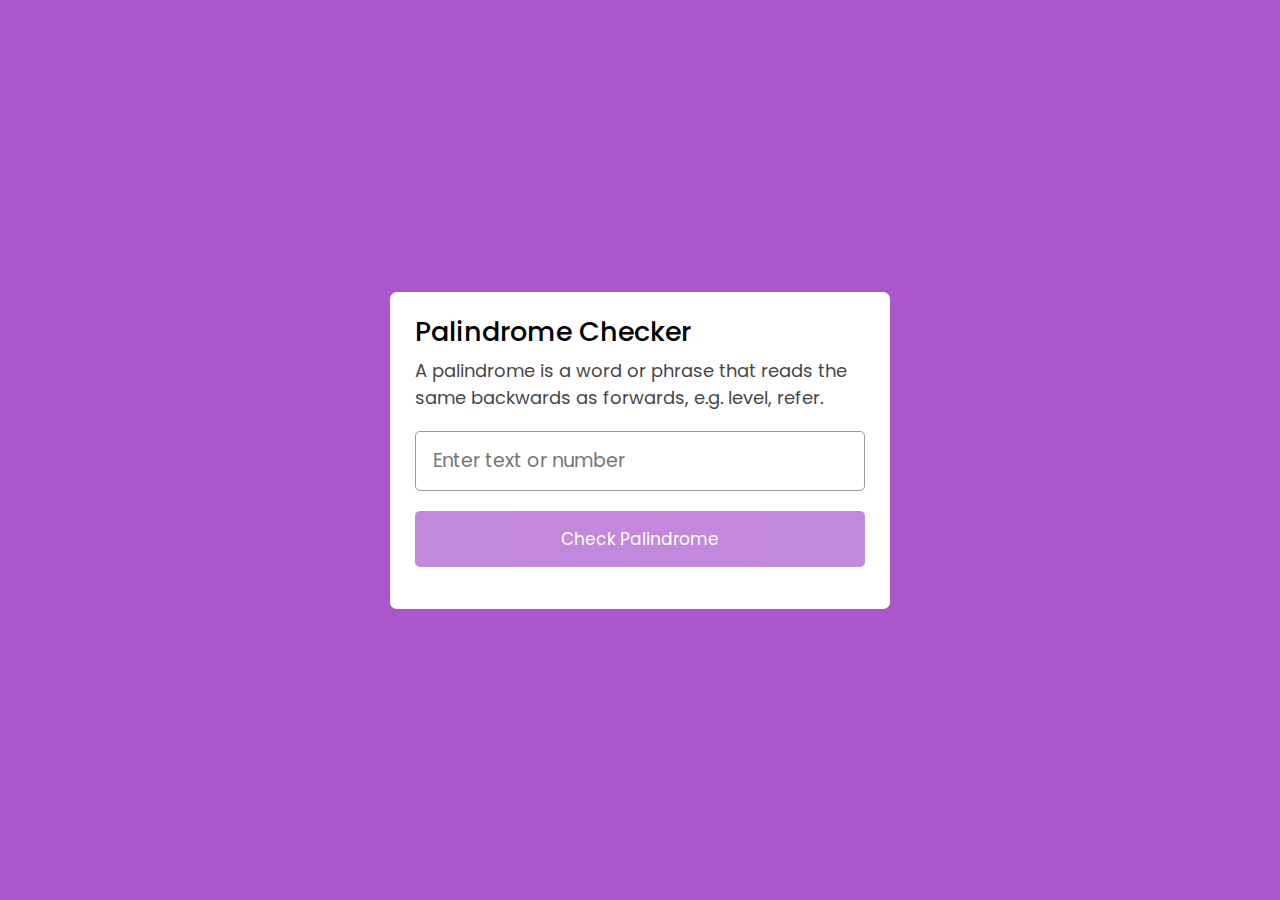
<file: Palindrome Checker/index.html>
<!DOCTYPE html>
<html lang="en">
<head>
    <meta charset="UTF-8">
    <meta http-equiv="X-UA-Compatible" content="IE=edge">
    <meta name="viewport" content="width=device-width, initial-scale=1.0">
    <title>Palindrome Checker in JavaScript</title>
    <link rel="stylesheet" href="/Palindrome Checker/style.css">
</head>
<body>
    <div class="wrapper">
        <header>
            <h1>Palindrome Checker</h1>
            <p>A palindrome is a word or phrase that reads the same backwards as forwards, e.g. level, refer.</p>
        </header>
        <div class="inputs">
            <input type="text" placeholder="Enter text or number">
            <button>Check Palindrome</button>
        </div>
        <p class="info-txt">Yes, <span>'Borrow or rob'</span>is a palindrome!</p>
    </div>

    <script src="/Palindrome Checker/myapp.js"></script>
</body>
</html>
</file>
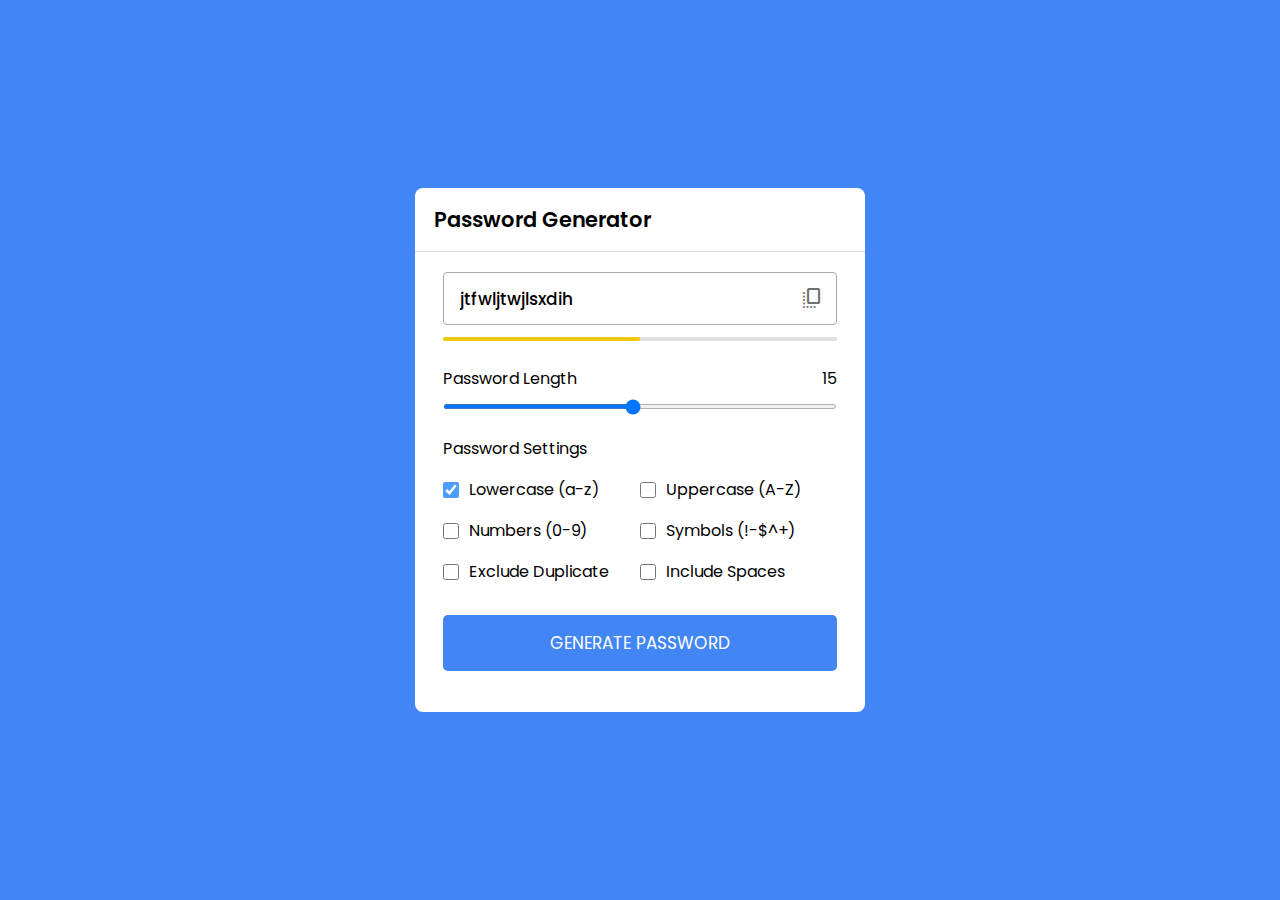
<file: Password Generator/index.html>
<!DOCTYPE html>
<html lang="en">
<head>
    <meta charset="UTF-8">
    <meta http-equiv="X-UA-Compatible" content="IE=edge">
    <meta name="viewport" content="width=device-width, initial-scale=1.0">
    <title>Password Generator JavaScript</title>
    <link rel="stylesheet" href="/Password Generator/style.css">
    <link rel="stylesheet" href="https://fonts.googleapis.com/css2?family=Material+Symbols+Rounded:opsz,wght,FILL,GRAD@20..48,100..700,0..1,-50..200">
    <script src="/Password Generator/myapp.js" defer></script>
</head>
<body>
    <div class="container">
        <h2>Password Generator</h2>
        <div class="wrapper">
            <div class="input-box">
                <input type="text" disabled>
                <span class="material-symbols-rounded">copy_all</span>
            </div>
            <div class="pass-indicator"></div>
            <div class="pass-length">
                <div class="details">
                    <label class="title">Password Length</label>
                    <span></span>
                </div>
                <input type="range" min="1" max="30"value="15" step="1">
            </div>
            <div class="pass-settings">
                <label class="title">Password Settings</label>
                <ul class="options">
                    <li class="option">
                        <input type="checkbox" name="" id="lowercase" checked>
                        <label for="lowercase">Lowercase (a-z)</label>
                    </li>
                    <li class="option">
                        <input type="checkbox" name="" id="uppercase">
                        <label for="uppercase">Uppercase (A-Z)</label>
                    </li>
                    <li class="option">
                        <input type="checkbox" name="" id="numbers">
                        <label for="numbers">Numbers (0-9)</label>
                    </li>
                    <li class="option">
                        <input type="checkbox" name="" id="symbols">
                        <label for="symbols">Symbols (!-$^+)</label>
                    </li>
                    <li class="option">
                        <input type="checkbox" name="" id="exc-duplicate">
                        <label for="exc-duplicate">Exclude Duplicate</label>
                    </li>
                    <li class="option">
                        <input type="checkbox" name="" id="spaces">
                        <label for="spaces">Include Spaces</label>
                    </li>
                </ul>
            </div> 
            <button class="generate-btn">Generate Password</button>
        </div>
    </div>
</body>
</html>
</file>
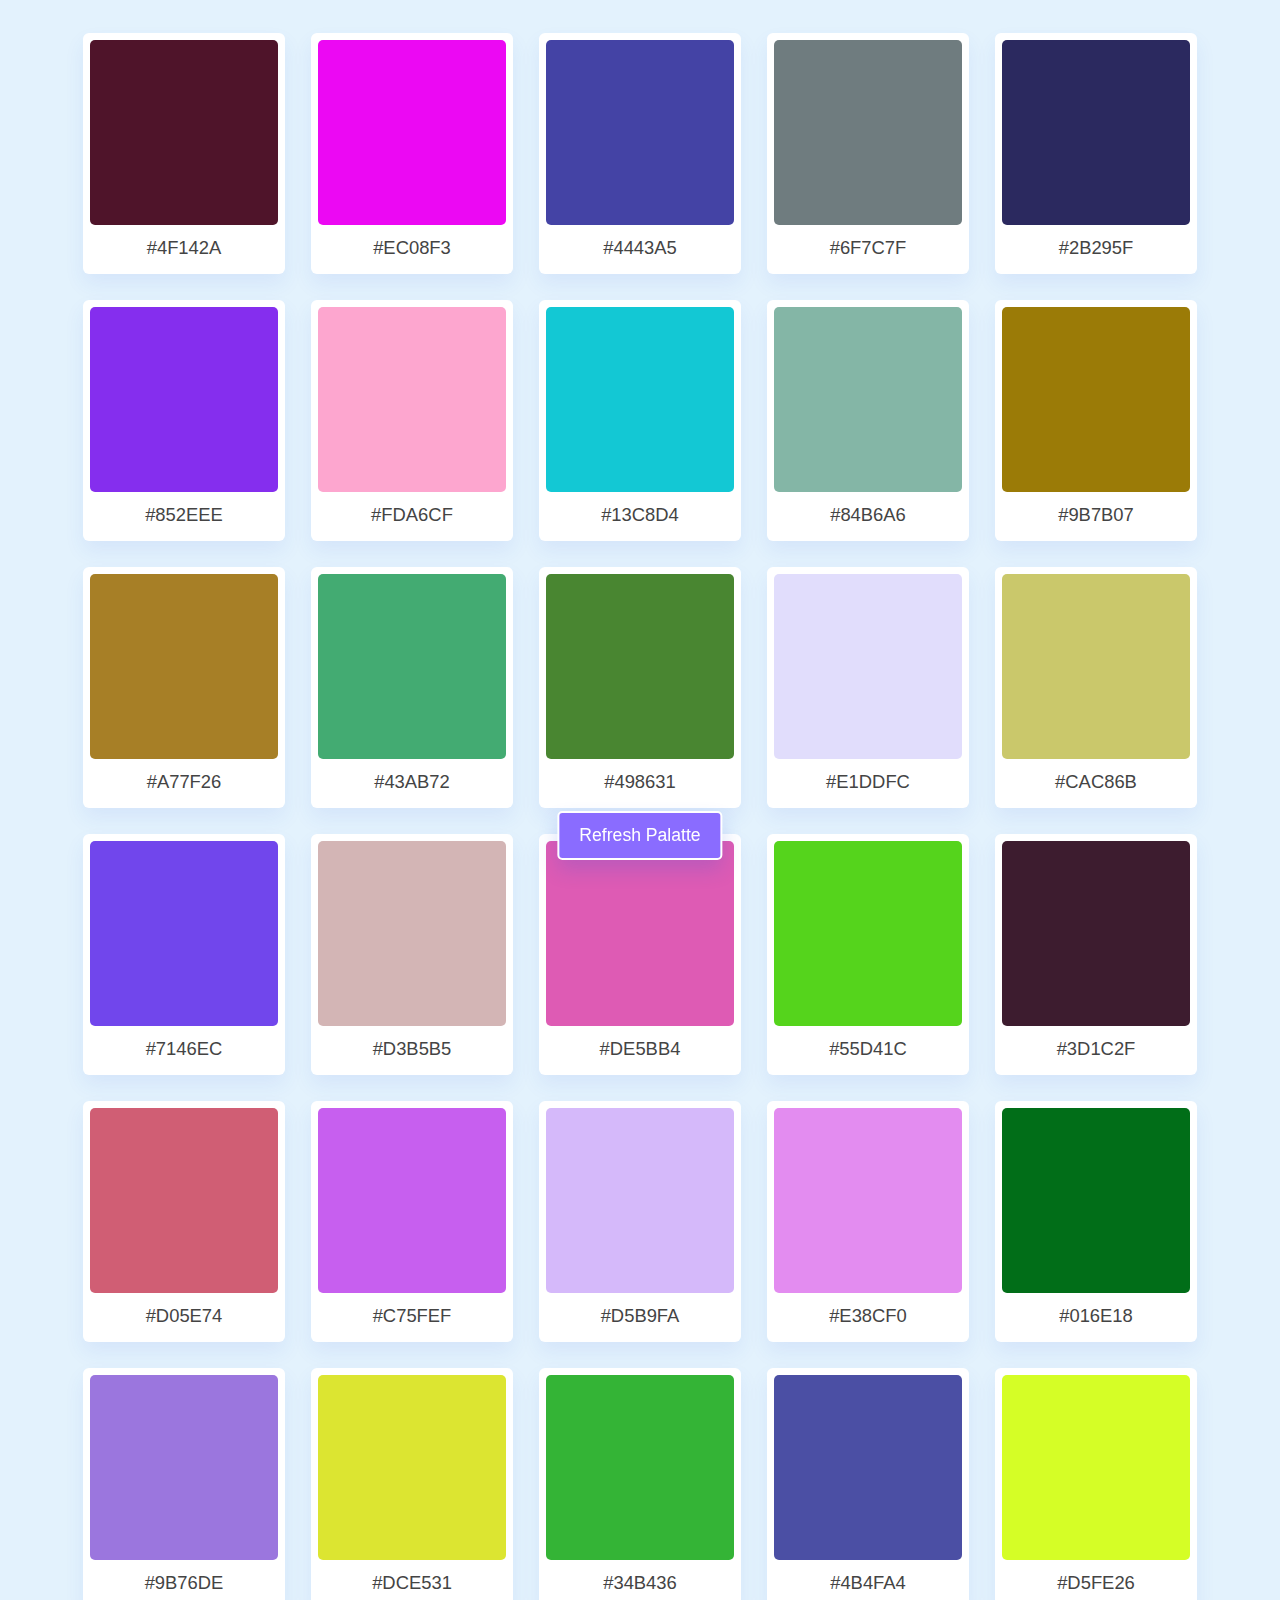
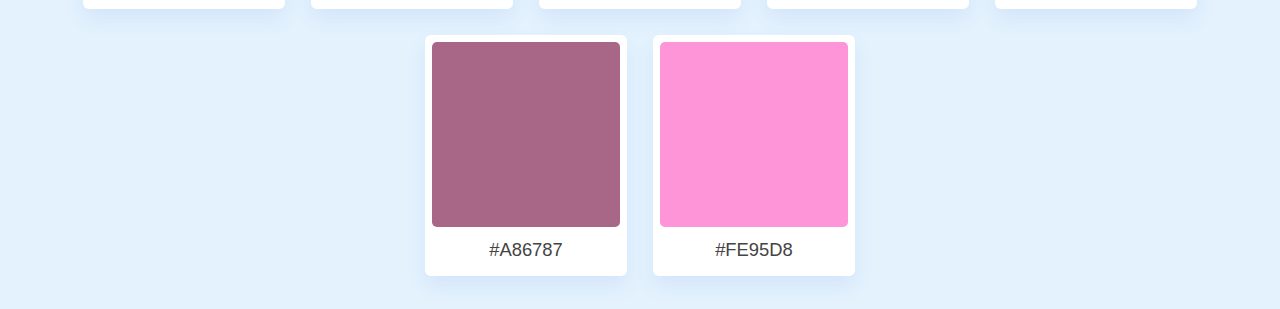
<file: Refresh Palatte/index.html>
<!DOCTYPE html>
<html lang="en">
<head>
    <meta charset="UTF-8">
    <meta http-equiv="X-UA-Compatible" content="IE=edge">
    <meta name="viewport" content="width=device-width, initial-scale=1.0">
    <title>Color Palette Generator</title>
    <link rel="stylesheet" href="/Refresh Palatte/style.css">
    <script src="/Refresh Palatte/myapp.js" defer></script>
</head>
<body>
    <ul class="container"></ul>
    <button class="refresh-btn">Refresh Palatte</button>
</body>
</html>
</file>
<file: Palindrome Checker/style.css>
@import url('https://fonts.googleapis.com/css2?family=Poppins:wght@400;500;600;700&display=swap');
*{
    margin: 0;
    padding: 0;
    box-sizing: border-box;
    font-family: 'Poppins', sans-serif;
}
body{
    display: flex;
    align-items: center;
    justify-content: center; 
    min-height: 100vh;
    background: #aa57cc;
}
.wrapper{
    max-width: 500px;
    background: #fff;
    border-radius: 7px;
    padding: 20px 25px 15px;
}
header h1 {
    font-size: 27px;
    font-weight: 500;
}
header p {
    margin-top: 5px;
    font-size: 18px;
    color: #474747;
}
.inputs {
    margin: 20px 0 27px; 
}
.inputs input {
    width: 100%;
    height: 60px;
    outline: none;
    font-size: 19px;
    padding: 0 17px;
    border-radius: 5px;
    border: 1px solid #999;
}
.inputs input:focus{
    box-shadow: 0 3px 6px rgba(0,0,0,0.15);

}
.inputs button {
    width: 100%;
    opacity: 0.7;
    height: 56px;
    outline: none;
    border: none;
    cursor: pointer;
    margin-top: 20px;
    font-size: 17px;
    color: #fff;
    border-radius: 5px;
    pointer-events: none;
    background-color: #aa57cc;
}
.inputs button.active {
    opacity: 1;
    pointer-events: auto;
}
.info-txt {
    display: none;
    font-size: 19px;
    text-align: center;
    margin-bottom: 18px;
}
.info-txt span {
    color: #aa57cc;
}
</file>
<file: Password Generator/style.css>
@import url('https://fonts.googleapis.com/css2?family=Poppins:wght@400;500;600;700&display=swap');
*{
    margin: 0;
    padding: 0;
    box-sizing: border-box;
    font-family: 'Poppins', sans-serif;
}
body{
    display : flex;
    align-items: center;
    justify-content: center;
    min-height: 100vh;
    background: #4285f4;
}
.container{
    width: 450px;
    background: #fff;
    border-radius: 8px;
}
.container h2{
    font-weight: 600;
    font-size: 1.31rem;
    padding: 1rem 1.175rem;
    border-bottom: 1px solid #d4dbe5;
}
.wrapper{
    margin:1.25rem 1.75rem ;
}
.wrapper .input-box{
    position: relative;
}
.input-box input{
    width: 100%;
    height: 53px;
    color: #000;
    background: none;
    font-size: 1.06rem;
    font-weight: 500;
    border-radius: 4px;
    border: 1px solid #aaa;
    padding: 0 2.85rem 0 1rem;
}
.input-box span{
    position: absolute;
    right: 13px;
    cursor: pointer;
    line-height: 53px;
    color: #707070;
}
.wrapper .pass-indicator{
    width: 100%;
    height: 4px;
    position: relative;
    background-color: #dfdfdf;
    margin-top: 0.75rem;
    border-radius: 25px;
}
.pass-indicator::before{
    position: absolute;
    content: "";
    height: 100%;
    width: 50%; 
    transition: width 0.3s ease;
    border-radius: inherit;
}
.pass-indicator#weak::before{
    width: 20%;
    background: #E64A4A;
}
.pass-indicator#medium::before{
    width: 50%;
    background: #f1c80b;
}
.pass-indicator#strong::before{
    width: 100%;
    background: #4285F4;
}
.wrapper .pass-length{
    margin: 1.56rem 0 1.25rem;
}
.pass-length .details{
    display: flex;
    justify-content: space-between;
}
.pass-length input{
    width: 100%;
    height: 5px;
}
.pass-settings .options{
    display: flex;
    list-style: none;
    flex-wrap: wrap;
    margin-top: 1rem;
}
.pass-settings .options .option{
    display: flex;
    margin-bottom: 1rem;
    width: calc(100% / 2);
    align-items: center;
}
.options .option:first-child{
    pointer-events: none;
}
.options .option:first-child input{
    opacity: 0.7;
}
.options .option input{
    height: 16px;
    width: 16px;
    cursor: pointer;
}
.options .option label{
    cursor: pointer;
    padding-left: 0.63rem;
}
.wrapper .generate-btn{
    width: 100%;
    background: #4285F4;
    color: #fff;
    border: none;
    outline: none;
    font-size: 1.06rem;
    padding: 0.94rem 0;
    border-radius: 5px;
    margin: 0.94rem 0 1.3rem;
    cursor: pointer;
    text-transform: uppercase;

}
</file>
<file: Refresh Palatte/style.css>
@import url('https://fonts.googleapis.com/css2?family=Open+Sans:wght@400;500;600&display=swap');
*{
    margin: 0;
    padding: 0;
    box-sizing: border-box;
    font-family: 'Poppins', sans-serif;
}
body {
    background: #E3F2FD;
}
.container {
    margin: 20px;
    display: flex;
    flex-wrap: wrap;
    justify-content: center;
}
.container .color {
    list-style: none;
    margin: 13px;
    text-align: center;
    padding: 7px;
    cursor: pointer;
    border-radius: 6px;
    background: #fff;
    box-shadow: 0 10px 20px rgba(52, 87, 220, 0.08);
    transition: transform 0.3s ease;
}
.container .color:active {
    transform: scale(0.95);
}
.color .rect-box {
    width: 188px;
    height: 185px;
    border-radius: 5px;
    background: #8A6CFF;
}
.color:hover .rect-box {
    filter: brightness(106%);
}
.color .hex-value {
    display: block;
    color: #444;
    margin: 12px 0 8px;
    font-size: 1.15rem;
    font-weight: 500;
    text-transform: uppercase;
}
.refresh-btn {
    position: fixed;
    left: 50%;
    bottom: 40px;
    outline: none;
    color: #fff;
    cursor: pointer;
    border-radius: 5px;
    font-size: 1.1rem;
    font-weight: 500;
    padding: 12px 20px;
    background: #8A6CFF;
    border: 2px solid #fff;
    box-shadow: 0 10px 20px rgba(52, 87, 220, 0.2);
    transform: translateX(-50%);
}
@media screen and (max-width: 500px) {
    .container {
      margin: 10px;
    }
    .container .color {
      margin: 8px;
      padding: 5px;
      width: calc(100% / 2 - 20px);
    }
    .color .rect-box {
      width: 100%;
      height: 148px;
    }
    .color .hex-value {
      font-size: 1.05rem;
    }
    .refresh-btn {
      font-size: 1rem;
    }
  }
</file>
